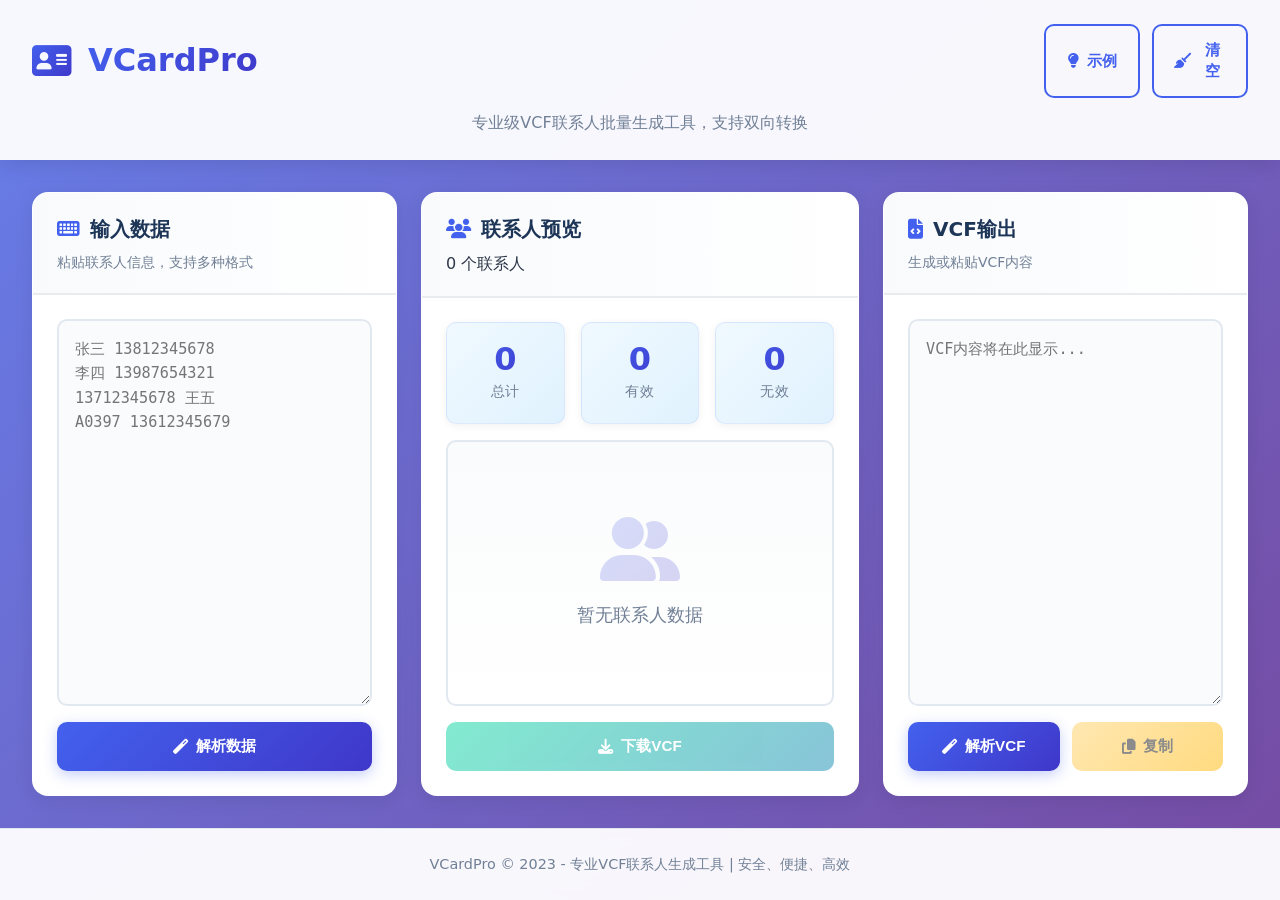
<file: index.html>
<!DOCTYPE html>
<html lang="zh-CN">
<head>
    <meta charset="UTF-8">
    <meta name="viewport" content="width=device-width, user-scalable=no, initial-scale=1.0, maximum-scale=1.0, minimum-scale=1.0">
    <meta http-equiv="X-UA-Compatible" content="ie=edge">
    <title>在线手机号码VCF批量导入工具 - VCardPro</title>
    <meta name="keywords" content="手机号批量导入,vcf导入,Excel转vcf,VCF生成器,联系人导入,vcf解析"/>
    <meta name="description" content="本工具可以将电话号码列表生成vcf格式，快速导入手机通讯录中，支持双向转换：从联系人列表生成VCF，或从VCF文件解析联系人！"/>
    <link rel="stylesheet" href="https://cdnjs.cloudflare.com/ajax/libs/font-awesome/6.4.0/css/all.min.css" integrity="sha512-iecdLmaskl7CVkqkXNQ/ZH/XLlvWZOJyj7Yy7tcenmpD1ypASozpmT/E0iPtmFIB46ZmdtAc9eNBvH0H/ZpiBw==" crossorigin="anonymous" referrerpolicy="no-referrer">
    <link rel="stylesheet" href="css/style.css">
</head>
<body>
    <div class="dashboard-container">
        <header class="dashboard-header">
            <div class="header-content">
                <div class="logo">
                    <i class="fas fa-address-card"></i>
                    <h1>VCardPro</h1>
                </div>
                <div class="header-actions">
                    <button id="demoBtn" class="btn btn-outline">
                        <i class="fas fa-lightbulb"></i> 示例
                    </button>
                    <button id="clearBtn" class="btn btn-outline">
                        <i class="fas fa-broom"></i> 清空
                    </button>
                </div>
            </div>
            <p class="subtitle">专业级VCF联系人批量生成工具，支持双向转换</p>
        </header>

        <div class="dashboard-main">
            <div class="dashboard-panel left-panel">
                <div class="panel-header">
                    <h2><i class="fas fa-keyboard"></i> 输入数据</h2>
                    <p>粘贴联系人信息，支持多种格式</p>
                </div>
                <div class="panel-content">
                    <textarea 
                        id="contactInput" 
                        placeholder="张三 13812345678
李四 13987654321
13712345678 王五
A0397 13612345679"></textarea>
                    <div class="actions">
                        <button id="parseBtn" class="btn btn-primary">
                            <i class="fas fa-magic"></i> 解析数据
                        </button>
                    </div>
                </div>
            </div>

            <div class="dashboard-panel center-panel">
                <div class="panel-header">
                    <h2><i class="fas fa-users"></i> 联系人预览</h2>
                    <div class="stats">
                        <span id="contactCount">0 个联系人</span>
                    </div>
                </div>
                <div class="panel-content">
                    <div class="contact-stats">
                        <div class="stat-card">
                            <div class="stat-number" id="totalContacts">0</div>
                            <div class="stat-label">总计</div>
                        </div>
                        <div class="stat-card">
                            <div class="stat-number" id="validContacts">0</div>
                            <div class="stat-label">有效</div>
                        </div>
                        <div class="stat-card">
                            <div class="stat-number" id="invalidLines">0</div>
                            <div class="stat-label">无效</div>
                        </div>
                    </div>
                    <div class="contact-preview" id="contactPreview">
                        <div class="empty-state">
                            <i class="fas fa-user-friends"></i>
                            <p>暂无联系人数据</p>
                        </div>
                    </div>
                    <div class="actions">
                        <button id="downloadBtn" class="btn btn-success" disabled>
                            <i class="fas fa-download"></i> 下载VCF
                        </button>
                    </div>
                </div>
            </div>

            <div class="dashboard-panel right-panel">
                <div class="panel-header">
                    <h2><i class="fas fa-file-code"></i> VCF输出</h2>
                    <p>生成或粘贴VCF内容</p>
                </div>
                <div class="panel-content">
                    <textarea 
                        id="vcfOutput" 
                        placeholder="VCF内容将在此显示..."></textarea>
                    <div class="actions">
                        <button id="vcfParseBtn" class="btn btn-primary">
                            <i class="fas fa-magic"></i> 解析VCF
                        </button>
                        <button id="copyBtn" class="btn btn-warning" disabled>
                            <i class="fas fa-copy"></i> 复制
                        </button>
                    </div>
                </div>
            </div>
        </div>

        <footer class="dashboard-footer">
            <p>VCardPro &copy; 2023 - 专业VCF联系人生成工具 | 安全、便捷、高效</p>
        </footer>
    </div>

    <div class="notification" id="notification">
        <i class="fas fa-check-circle"></i>
        <span id="notificationText">操作成功！</span>
    </div>

    <script type="module" src="js/app.js"></script>
</body>
</html>
</file>
<file: css/style.css>
:root {
    --primary: #4361ee;
    --primary-dark: #3a56d4;
    --secondary: #3f37c9;
    --success: #06d6a0;
    --success-dark: #05c292;
    --dark: #1d3557;
    --light: #f8f9fa;
    --gray: #6c757d;
    --gray-light: #e9ecef;
    --danger: #ef476f;
    --warning: #ffd166;
    --info: #118ab2;
    --border-radius: 16px;
    --border-radius-sm: 10px;
    --box-shadow: 0 4px 20px rgba(0, 0, 0, 0.08);
    --box-shadow-hover: 0 8px 30px rgba(0, 0, 0, 0.12);
    --transition: all 0.3s cubic-bezier(0.4, 0, 0.2, 1);
    --panel-gap: 24px;
    --dashboard-bg: linear-gradient(135deg, #667eea 0%, #764ba2 100%);
    --panel-bg: #ffffff;
    --text-color: #2d3748;
    --text-muted: #718096;
    --border-color: #e2e8f0;
}

* {
    margin: 0;
    padding: 0;
    box-sizing: border-box;
}

body {
    font-family: 'Inter', 'Segoe UI', system-ui, -apple-system, sans-serif;
    background: var(--dashboard-bg);
    background-attachment: fixed;
    color: var(--text-color);
    line-height: 1.6;
    min-height: 100vh;
    padding: 0;
    overflow-x: hidden;
}

.dashboard-container {
    max-width: 1800px;
    margin: 0 auto;
    display: flex;
    flex-direction: column;
    min-height: 100vh;
}

/* 仪表盘头部 */
.dashboard-header {
    background: rgba(255, 255, 255, 0.95);
    backdrop-filter: blur(10px);
    color: var(--text-color);
    padding: 24px 32px;
    box-shadow: 0 4px 20px rgba(0, 0, 0, 0.1);
    z-index: 100;
    position: sticky;
    top: 0;
}

.header-content {
    display: flex;
    justify-content: space-between;
    align-items: center;
    margin-bottom: 12px;
}

.logo {
    display: flex;
    align-items: center;
    gap: 16px;
}

.logo i {
    font-size: 2.2rem;
    background: linear-gradient(135deg, var(--primary), var(--secondary));
    -webkit-background-clip: text;
    -webkit-text-fill-color: transparent;
    background-clip: text;
}

.logo h1 {
    font-size: 2rem;
    font-weight: 700;
    margin: 0;
    background: linear-gradient(135deg, var(--primary), var(--secondary));
    -webkit-background-clip: text;
    -webkit-text-fill-color: transparent;
    background-clip: text;
}

.subtitle {
    font-size: 1rem;
    color: var(--text-muted);
    text-align: center;
    margin: 0;
    font-weight: 400;
}

.header-actions {
    display: flex;
    gap: 12px;
}

/* 仪表盘主要内容区域 */
.dashboard-main {
    display: grid;
    grid-template-columns: 1fr 1.2fr 1fr;
    gap: var(--panel-gap);
    padding: 32px;
    flex: 1;
    min-height: 0;
}

/* 仪表盘面板 */
.dashboard-panel {
    background: var(--panel-bg);
    border-radius: var(--border-radius);
    box-shadow: var(--box-shadow);
    display: flex;
    flex-direction: column;
    overflow: hidden;
    transition: var(--transition);
    border: 1px solid rgba(255, 255, 255, 0.2);
}

.dashboard-panel:hover {
    box-shadow: var(--box-shadow-hover);
    transform: translateY(-4px);
}

.panel-header {
    padding: 20px 24px;
    border-bottom: 2px solid var(--gray-light);
    background: linear-gradient(to right, #f8fafc, #ffffff);
}

.panel-header h2 {
    font-size: 1.25rem;
    font-weight: 700;
    color: var(--dark);
    margin: 0 0 6px 0;
    display: flex;
    align-items: center;
    gap: 10px;
}

.panel-header h2 i {
    color: var(--primary);
}

.panel-header p {
    font-size: 0.875rem;
    color: var(--text-muted);
    margin: 0;
}

.stats {
    display: flex;
    align-items: center;
}

/* 面板内容区域 */
.panel-content {
    padding: 24px;
    flex: 1;
    display: flex;
    flex-direction: column;
    gap: 16px;
}

.contact-stats {
    display: grid;
    grid-template-columns: repeat(3, 1fr);
    gap: 16px;
}

.stat-card {
    background: linear-gradient(135deg, #f0f9ff 0%, #e0f2fe 100%);
    border-radius: var(--border-radius-sm);
    padding: 20px 16px;
    text-align: center;
    box-shadow: 0 2px 8px rgba(0, 0, 0, 0.06);
    transition: var(--transition);
    border: 1px solid rgba(67, 97, 238, 0.1);
}

.stat-card:hover {
    transform: translateY(-2px);
    box-shadow: 0 4px 12px rgba(0, 0, 0, 0.1);
}

.stat-number {
    font-size: 2rem;
    font-weight: 800;
    background: linear-gradient(135deg, var(--primary), var(--secondary));
    -webkit-background-clip: text;
    -webkit-text-fill-color: transparent;
    background-clip: text;
    margin-bottom: 6px;
    line-height: 1;
}

.stat-label {
    font-size: 0.85rem;
    color: var(--text-muted);
    font-weight: 500;
    text-transform: uppercase;
    letter-spacing: 0.5px;
}

textarea {
    width: 100%;
    padding: 16px;
    border: 2px solid var(--border-color);
    border-radius: var(--border-radius-sm);
    font-size: 0.95rem;
    transition: var(--transition);
    resize: vertical;
    min-height: 180px;
    font-family: 'JetBrains Mono', 'Fira Code', monospace;
    flex: 1;
    background: #fafbfc;
    line-height: 1.6;
}

textarea:focus {
    outline: none;
    border-color: var(--primary);
    box-shadow: 0 0 0 4px rgba(67, 97, 238, 0.15);
    background: #ffffff;
}

.actions {
    display: flex;
    gap: 12px;
    margin-top: auto;
}

.btn {
    flex: 1;
    padding: 14px 20px;
    border: none;
    border-radius: var(--border-radius-sm);
    font-size: 0.95rem;
    font-weight: 600;
    cursor: pointer;
    transition: var(--transition);
    display: flex;
    align-items: center;
    justify-content: center;
    gap: 8px;
    text-align: center;
    position: relative;
    overflow: hidden;
}

.btn::before {
    content: '';
    position: absolute;
    top: 0;
    left: -100%;
    width: 100%;
    height: 100%;
    background: linear-gradient(90deg, transparent, rgba(255, 255, 255, 0.2), transparent);
    transition: 0.5s;
}

.btn:hover::before {
    left: 100%;
}

.btn-primary {
    background: linear-gradient(135deg, var(--primary), var(--secondary));
    color: white;
    box-shadow: 0 4px 14px rgba(67, 97, 238, 0.3);
}

.btn-primary:hover:not(:disabled) {
    background: linear-gradient(135deg, var(--primary-dark), var(--primary));
    transform: translateY(-2px);
    box-shadow: 0 6px 20px rgba(67, 97, 238, 0.4);
}

.btn-success {
    background: linear-gradient(135deg, var(--success), var(--info));
    color: white;
    box-shadow: 0 4px 14px rgba(6, 214, 160, 0.3);
}

.btn-success:hover:not(:disabled) {
    background: linear-gradient(135deg, var(--success-dark), var(--success));
    transform: translateY(-2px);
    box-shadow: 0 6px 20px rgba(6, 214, 160, 0.4);
}

.btn-outline {
    background: transparent;
    border: 2px solid var(--primary);
    color: var(--primary);
    font-weight: 600;
}

.btn-outline:hover:not(:disabled) {
    background: var(--primary);
    color: white;
    transform: translateY(-2px);
}

.btn-warning {
    background: linear-gradient(135deg, var(--warning), #ffb703);
    color: #1a1a1a;
    box-shadow: 0 4px 14px rgba(255, 209, 102, 0.3);
}

.btn-warning:hover:not(:disabled) {
    background: linear-gradient(135deg, #ffb703, var(--warning));
    transform: translateY(-2px);
    box-shadow: 0 6px 20px rgba(255, 209, 102, 0.4);
}

.btn:disabled {
    opacity: 0.5;
    cursor: not-allowed;
    transform: none;
    box-shadow: none;
}

.contact-preview {
    flex: 1;
    min-height: 200px;
    max-height: 300px;
    overflow-y: auto;
    border: 2px solid var(--border-color);
    border-radius: var(--border-radius-sm);
    padding: 16px;
    background: linear-gradient(to bottom, #fafbfc, #ffffff);
    margin-bottom: 0;
    scroll-behavior: smooth;
}

.contact-preview::-webkit-scrollbar {
    width: 8px;
}

.contact-preview::-webkit-scrollbar-track {
    background: #f1f1f1;
    border-radius: 4px;
}

.contact-preview::-webkit-scrollbar-thumb {
    background: linear-gradient(135deg, var(--primary), var(--secondary));
    border-radius: 4px;
}

.contact-preview::-webkit-scrollbar-thumb:hover {
    background: var(--primary-dark);
}

.contact-item {
    display: flex;
    justify-content: space-between;
    align-items: center;
    padding: 14px 12px;
    border-bottom: 1px solid var(--gray-light);
    transition: var(--transition);
    border-radius: 8px;
}

.contact-item:hover {
    background: linear-gradient(135deg, rgba(67, 97, 238, 0.05), rgba(63, 55, 201, 0.05));
    transform: translateX(4px);
}

.contact-item:last-child {
    border-bottom: none;
}

.contact-info {
    display: flex;
    align-items: center;
    gap: 14px;
}

.avatar {
    width: 44px;
    height: 44px;
    border-radius: 50%;
    background: linear-gradient(135deg, var(--primary), var(--success));
    display: flex;
    align-items: center;
    justify-content: center;
    color: white;
    font-weight: 700;
    font-size: 1rem;
    box-shadow: 0 2px 8px rgba(67, 97, 238, 0.3);
    flex-shrink: 0;
}

.contact-details h4 {
    margin: 0 0 4px;
    font-size: 1.05rem;
    font-weight: 600;
    color: var(--dark);
}

.contact-details p {
    margin: 0;
    color: var(--text-muted);
    font-size: 0.9rem;
    font-family: 'JetBrains Mono', monospace;
}

.empty-state {
    display: flex;
    flex-direction: column;
    align-items: center;
    justify-content: center;
    height: 100%;
    color: var(--text-muted);
    text-align: center;
    padding: 40px 20px;
}

.empty-state i {
    font-size: 4rem;
    margin-bottom: 20px;
    opacity: 0.2;
    background: linear-gradient(135deg, var(--primary), var(--secondary));
    -webkit-background-clip: text;
    -webkit-text-fill-color: transparent;
    background-clip: text;
}

.empty-state p {
    font-size: 1.1rem;
    font-weight: 500;
}

/* 仪表盘底部 */
.dashboard-footer {
    background: rgba(255, 255, 255, 0.95);
    backdrop-filter: blur(10px);
    padding: 24px;
    text-align: center;
    border-top: 1px solid var(--border-color);
    color: var(--text-muted);
    font-size: 0.9rem;
}

.notification {
    position: fixed;
    top: 100px;
    right: 32px;
    padding: 16px 28px;
    border-radius: var(--border-radius-sm);
    color: white;
    font-weight: 600;
    box-shadow: 0 8px 30px rgba(0, 0, 0, 0.15);
    z-index: 1000;
    display: flex;
    align-items: center;
    gap: 12px;
    transform: translateX(400px);
    transition: transform 0.4s cubic-bezier(0.4, 0, 0.2, 1);
}

.notification.show {
    transform: translateX(0);
}

.notification.success {
    background: linear-gradient(135deg, var(--success), var(--info));
}

.notification.error {
    background: linear-gradient(135deg, var(--danger), #d90429);
}

/* 响应式设计 */
@media (max-width: 1200px) {
    .dashboard-main {
        grid-template-columns: 1fr;
        grid-template-rows: auto auto auto;
        gap: 24px;
        padding: 24px;
    }
    
    .dashboard-panel {
        min-height: 400px;
    }
    
    .contact-stats {
        grid-template-columns: repeat(3, 1fr);
    }
    
    .header-content {
        flex-direction: column;
        gap: 16px;
        text-align: center;
    }
    
    .logo {
        justify-content: center;
    }
}

@media (max-width: 768px) {
    .dashboard-main {
        padding: 20px;
        gap: 20px;
    }
    
    .dashboard-header {
        padding: 20px;
    }
    
    .actions {
        flex-wrap: wrap;
    }
    
    .btn {
        min-width: calc(50% - 6px);
    }
    
    .header-actions {
        width: 100%;
        justify-content: center;
    }
    
    .panel-header {
        padding: 18px 20px;
    }
    
    .panel-content {
        padding: 20px;
    }
    
    .contact-stats {
        grid-template-columns: repeat(3, 1fr);
        gap: 12px;
    }
    
    .stat-card {
        padding: 16px 12px;
    }
    
    .stat-number {
        font-size: 1.6rem;
    }
    
    .notification {
        top: 80px;
        right: 20px;
        left: 20px;
        justify-content: center;
    }
}

@media (max-width: 480px) {
    .dashboard-main {
        padding: 16px;
    }
    
    .dashboard-header {
        padding: 16px;
    }
    
    .logo h1 {
        font-size: 1.6rem;
    }
    
    .logo i {
        font-size: 1.8rem;
    }
    
    .subtitle {
        font-size: 0.9rem;
    }
    
    .contact-stats {
        grid-template-columns: repeat(3, 1fr);
        gap: 8px;
    }
    
    .stat-card {
        padding: 12px 8px;
    }
    
    .stat-number {
        font-size: 1.3rem;
    }
    
    .stat-label {
        font-size: 0.75rem;
    }
    
    .btn {
        min-width: 100%;
        padding: 12px 16px;
        font-size: 0.9rem;
    }
    
    .panel-header h2 {
        font-size: 1.1rem;
    }
    
    .avatar {
        width: 38px;
        height: 38px;
        font-size: 0.9rem;
    }
}

/* 添加动画效果 */
@keyframes fadeInUp {
    from {
        opacity: 0;
        transform: translateY(20px);
    }
    to {
        opacity: 1;
        transform: translateY(0);
    }
}

.dashboard-panel {
    animation: fadeInUp 0.5s ease-out forwards;
}

.dashboard-panel:nth-child(1) {
    animation-delay: 0.1s;
}

.dashboard-panel:nth-child(2) {
    animation-delay: 0.2s;
}

.dashboard-panel:nth-child(3) {
    animation-delay: 0.3s;
}

/* 按钮点击效果 */
.btn:active:not(:disabled) {
    transform: scale(0.98);
}

/* 输入框聚焦动画 */
textarea:focus + .actions .btn-primary {
    box-shadow: 0 0 0 4px rgba(67, 97, 238, 0.1);
}

/* 统计卡片脉冲效果 */
@keyframes pulse {
    0%, 100% {
        box-shadow: 0 2px 8px rgba(0, 0, 0, 0.06);
    }
    50% {
        box-shadow: 0 4px 16px rgba(67, 97, 238, 0.15);
    }
}

.stat-card.update {
    animation: pulse 0.6s ease-in-out;
}
</file>
